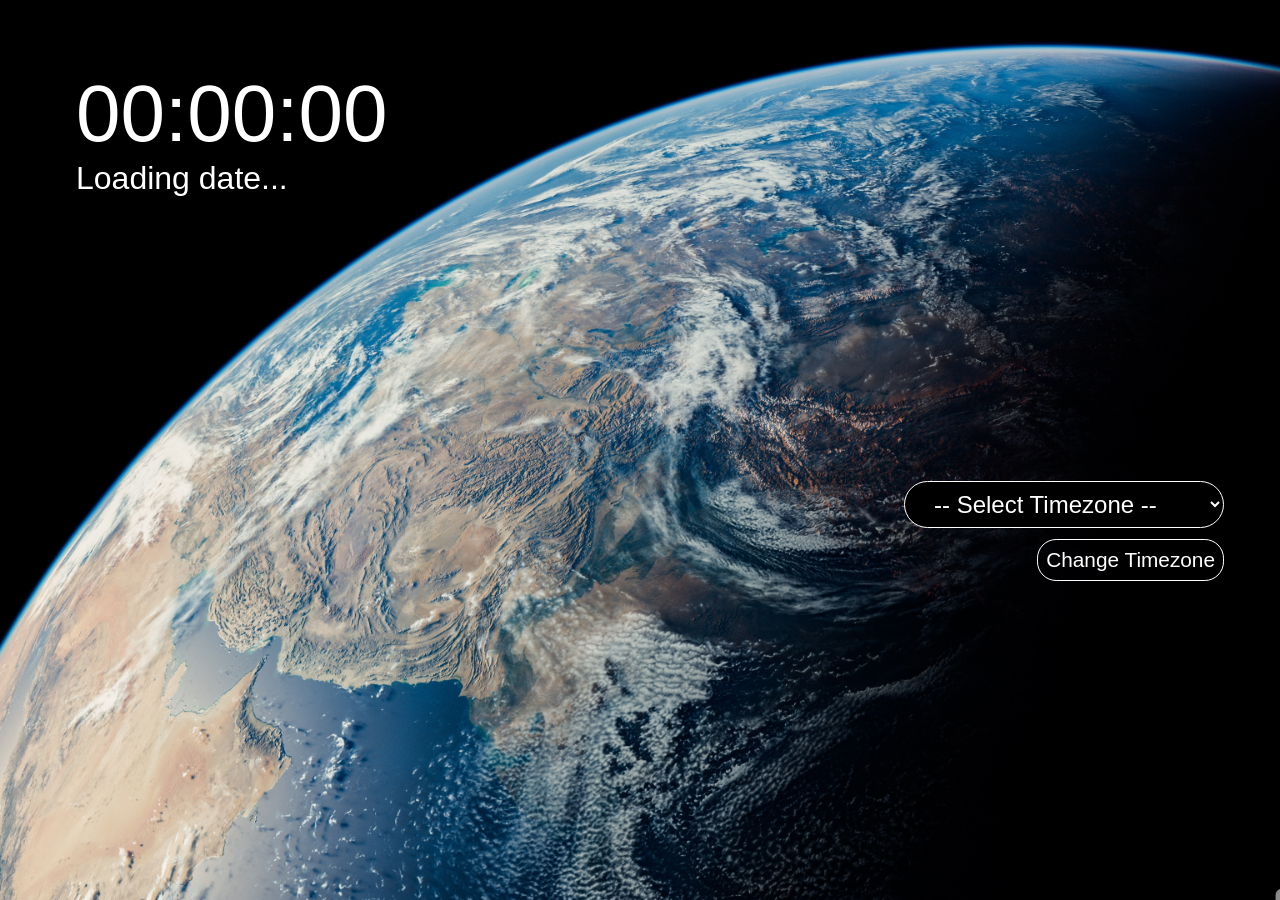
<file: index.html>
<!DOCTYPE html>
<html lang="en">
<head>
    <meta charset="UTF-8">
    <meta name="viewport" content="width=device-width, initial-scale=1.0">
    <title>World Clock</title>
    <link rel="stylesheet" href="style.css">
</head>
<body>
    <div class="box">
        <div class="clock">
            <div id="time">00:00:00</div>
            <div id="date">Loading date...</div>
        </div>
    </div>
    <div class="zone">
        <select id="timezones">
            <option value="">-- Select Timezone --</option>
        </select>
        <button id="chZone">Change Timezone</button>
    </div>

    <script src="app.js"></script>
</body>
</html>
</file>
<file: style.css>
body {
    font-family: 'Franklin Gothic Medium', 'Arial Narrow', Arial, sans-serif;    
    background: url(./background.jpg), radial-gradient(rgba(0, 0, 0, 0.727), rgba(0, 0, 0, 0.727));
    color: white;
    background-size: cover;
    background-repeat: no-repeat;
    background-attachment: fixed;
    background-position: center;
}

.box {
        padding: 20px;
        /* display: inline-block; */
        margin: 3rem 0 0 3rem;
        /* background-color: rgba(20, 46, 134, 0.727); */
}

.clock {
    margin-bottom: 2rem;
}
#time {
    font-size: 5rem;
}
#date {
    font-size: 2rem;
}

.zone {
    margin-top: 14.5rem;
    margin-left: 55rem;
    margin-right: 3rem;
    /* margin-bottom: 5rem; */
    /* align-items: right; */
    text-align: right;
    /* border: 1px solid white; */
}

#timezones{
    font-size: 1.5rem;
    background-color: rgb(0, 0, 0);
    color: rgb(255, 255, 255);
    border-radius: 1.5rem;
    border: .5px solid rgb(255, 255, 255);
    padding: 8px 0 8px 25px;
    width: 20rem;
}

#chZone {
    display: inline-block;
    font-size: 1.3rem;
    border: 1px solid rgb(255, 255, 255);
    border-radius: 1.2rem;
    color: rgb(255, 255, 255);
    background-color: rgba(0, 0, 0, 0);
    padding: .5rem;
    margin-top: .7rem;
}
#chZone:hover {
    background-color: rgb(255, 255, 255);
    color: rgb(0, 0, 0);
    cursor: pointer;
}
</file>
